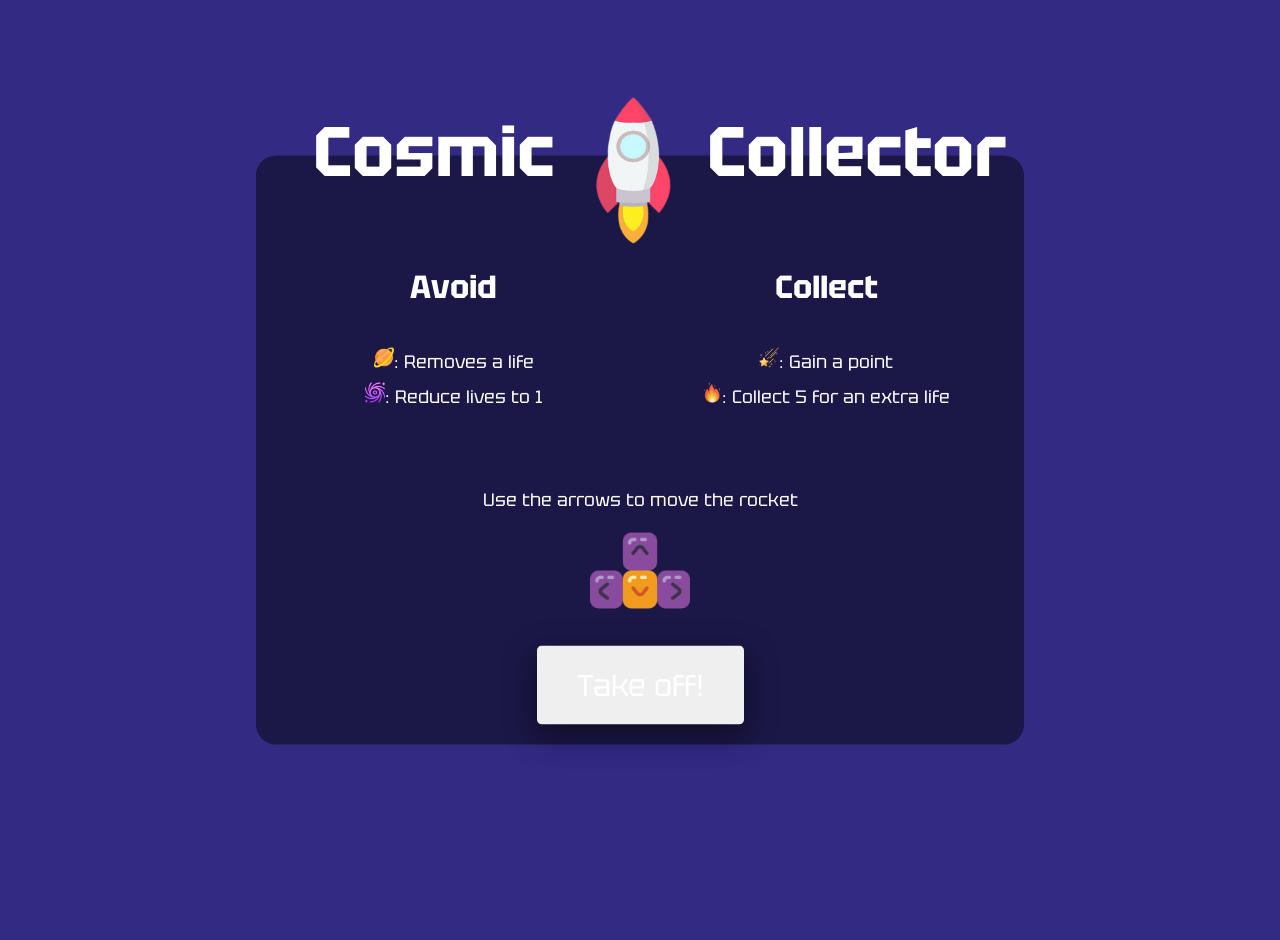
<file: index.html>
<!DOCTYPE html>
<html lang="en">
  <head>
    <meta charset="UTF-8" />
    <meta name="viewport" content="width=device-width, initial-scale=1.0" />
    <meta http-equiv="X-UA-Compatible" content="ie=edge" />
    <link rel="stylesheet" href="docs/styles/style.css" />
    <title>Rocket Game</title>
  </head>
  <body>
    <main>
      <div id="game-intro">
        <div class="title-rocket-div">
          <h1>Cosmic</h1>
          <img src="docs/images/rocket.png" alt="" class="rocket-icon" />
          <h1>Collector</h1>
        </div>
        <!-- <img src="docs/images/rocket.png" alt="" class="rocket-icon" /> -->
        <div id="instructions">
          <div class="instruction-column">
            <h1 class="heading">Avoid</h1>
            <div class="avoid-collect">
              <p>
                <img
                  src="docs/images/planet.png"
                  alt=""
                  class="instruction-icon"
                />: Removes a life
              </p>
              <p>
                <img
                  src="docs/images/blackhole.png"
                  alt=""
                  class="instruction-icon"
                />: Reduce lives to 1
              </p>
            </div>
          </div>

          <div class="instruction-column">
            <h1 class="heading">Collect</h1>
            <div class="avoid-collect">
              <p>
                <img
                  src="docs/images/star.png"
                  alt=""
                  class="instruction-icon"
                />: Gain a point
              </p>
              <p>
                <img
                  src="docs/images/fire.png"
                  alt=""
                  class="instruction-icon"
                />: Collect 5 for an extra life
              </p>
            </div>
          </div>
        </div>

        <p>Use the arrows to move the rocket</p>
        <img src="docs/images/keyboard.png" alt="" class="arrows-img" />

        <div id="btn-start-game">
          <button id="start-button" class="play-button">Take off!</button>
        </div>
      </div>

      <div id="game-container">
        <div class="sliding-background"></div>
        <div id="game-screen">
          <div id="stats">
            <div id="stats-score" class="general-stats">
              <p>🏆</p>
              <p><span id="score">0</span></p>
            </div>
            <div id="stats-lives" class="general-stats">
              <p>❤️</p>
              <p><span id="lives">5</span></p>
            </div>
            <div id="stats-fire" class="general-stats">
              <p>🔥</p>
              <p><span id="fire">0</span></p>
            </div>
          </div>
        </div>
      </div>

      <div id="game-end">
        <h1>Game Over!</h1>
        <p>🏆 You scored <span id="final-score"></span> points! 🏆</p>

        <br />
        <button id="restart-button" class="play-button">Play Again!</button>
      </div>
    </main>
    <script type="text/javascript" src="docs/scripts/blackhole.js">
      </scripttype>
    </script>
    <script type="text/javascript" src="docs/scripts/fire.js">
      </scripttype>
    </script>
    <script type="text/javascript" src="docs/scripts/star.js">
      </scripttype>
    </script>
    <script type="text/javascript" src="docs/scripts/planet.js">
      </scripttype>
    </script>
    <script type="text/javascript" src="docs/scripts/rocket.js">
      </scripttype>
    </script>
    <script type="text/javascript" src="docs/scripts/game.js">
      </scripttype>
    </script>
    <script type="text/javascript" src="docs/scripts/script.js">
      </scripttype>
    </script>
  </body>
</html>
</file>
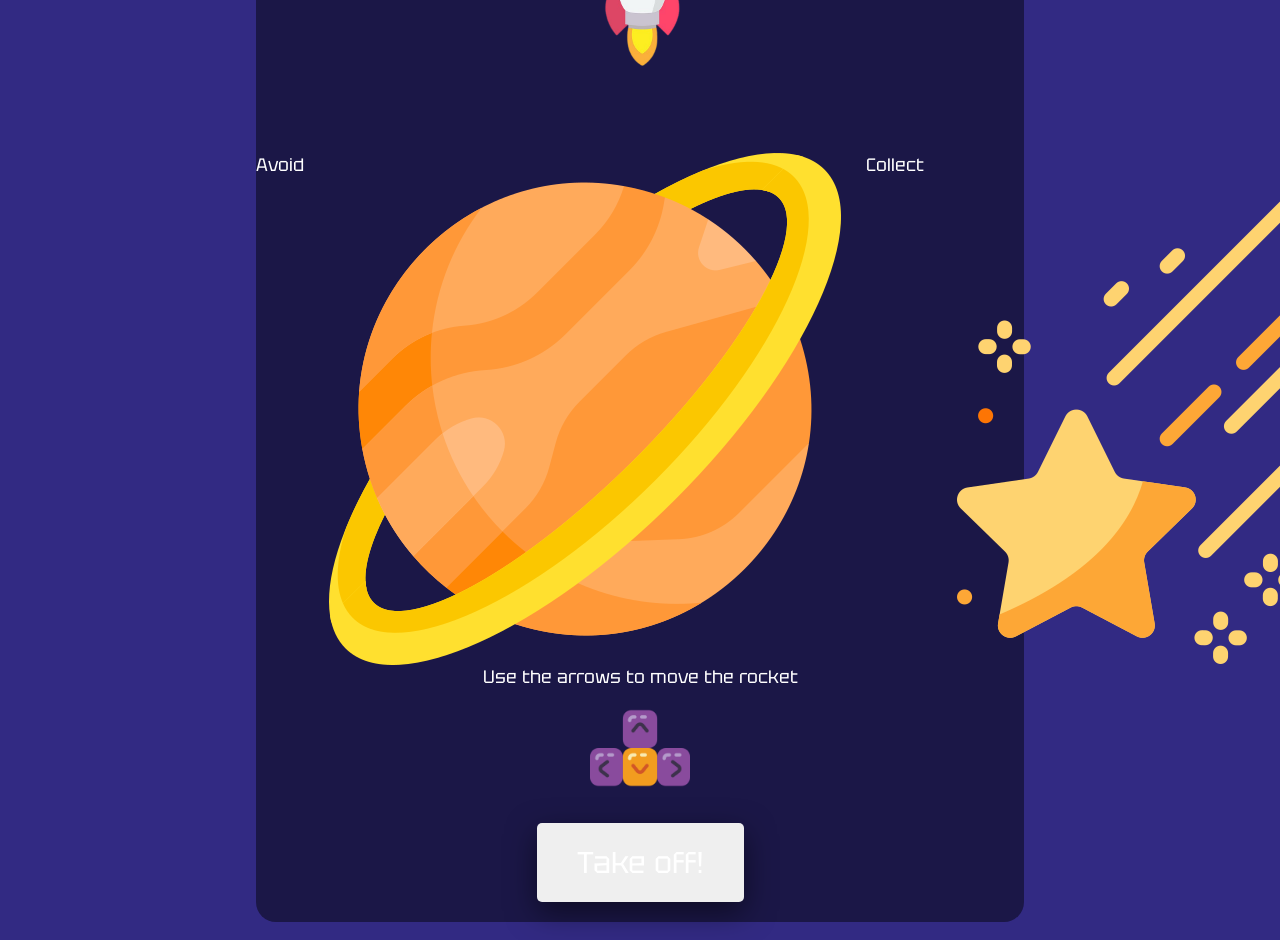
<file: docs/index.html>
<!DOCTYPE html>
<html lang="en">
  <head>
    <meta charset="UTF-8" />
    <meta name="viewport" content="width=device-width, initial-scale=1.0" />
    <meta http-equiv="X-UA-Compatible" content="ie=edge" />
    <link rel="stylesheet" href="/docs/styles/style.css" />
    <title>Rocket Game</title>
  </head>
  <body>
    <main>
      
      <div id="game-intro">
        <img src="/docs/images/rocket.png" alt="" class="rocket-icon" />
        <div id="instructions">
          <p>Avoid</p>
          <img src="/docs/images/planet.png" alt="" class="planet-icon" />
          <p>Collect</p>
          <img src="/docs/images/star.png" alt="" class="star-icon" />
          <!-- <p>Increase speed</p>
          <img src="/images/fire.png" alt="" class="fire-icon"> -->
        </div>

        <p>Use the arrows to move the rocket</p>
        <img src="/docs/images/keyboard.png" alt="" class="arrows-img" />

        <div id="btn-start-game">
          <button id = "start-button" class="play-button">Take off!</button>
        </div>
      </div>

      

      <div id="game-container">
        <div id="game-screen">
          <div id="stats">
            <div id="stats-score" class="general-stats">
              <p>🏆</p>
              <!-- <img src="/images/score.png" alt="" /> -->
              <p><span id="score">0</span></p>
            </div>
            <div id="stats-lives" class="general-stats">
              <p>❤️</p>
              <!-- <img src="/images/heart.png" alt="" /> -->
              <p><span id="lives">5</span></p>
            </div>
            <!-- <div id="stats-boost">
              <img src="/images/fire.png" alt="" >
              <p><span id="boost">0</span></p>
            </div> -->
          </div>
        </div>
      </div>

      <div id="game-end">
        <!-- <img src="/images/fire.png" alt="" /> -->
        <h1>Game Over!</h1>
        <p>🏆 You scored <span id = "final-score"></span> points! 🏆</p>

        <br />
        <button id = "restart-button" class="play-button">Play Again!</button>
      </div>

      <!-- come back to style -->
    </main>
    <script type="text/javascript" src="/docs/scripts/star.js">
    </scripttype>
  </script>
    <script type="text/javascript" src="/docs/scripts/planet.js">
      </scripttype>
    </script>
    <script type="text/javascript" src="/docs/scripts/rocket.js">
      </scripttype>
    </script>
    <script type="text/javascript" src="/docs/scripts/game.js">
      </scripttype>
    </script>
    <script type="text/javascript" src="/docs/scripts/script.js">
      </scripttype>
    </script>
  </body>
</html>
</file>
<file: docs/styles/style.css>
@import url("https://fonts.googleapis.com/css2?family=Tektur:wght@400;700&display=swap");

* {
  margin: 0;
  padding: 0;
  font-family: "Tektur", cursive;
}

body {
  padding: 0;
  text-align: center;
  cursor: url("https://i.ibb.co/8Mhxb23/rocket-cursor.png"), auto;
}

main {
  background-color: rgb(50, 42, 131);
}

#game-intro {
  background-color: rgb(27, 23, 71);
  align-items: center;
  width: 60vw;
  height: vh;
  transform: translate(-50%, -50%);
  position: absolute;
  top: 50%;
  left: 50%;
  color: white;
  border-radius: 20px;

}

#game-intro p {
  font-size: 18px;
  margin-bottom: 10px;
}

.arrows-img {
  width: 100px;
  margin-bottom: 20px;
}

#instructions {
  display: flex;
  flex-direction: row;
  justify-content: space-evenly;
  gap: 25px;
  
}

.rocket-icon {
  width: 120px; 
  height: 170px; 
  position: relative;
  z-index: 10;
  top: -70px;
}

.title-rocket-div{
  display: flex;
  flex-direction: row;
  justify-content: space-evenly;
  align-items: center;
  margin-left: 40px;

}

.title-rocket-div h1 {
  font-size: 70px;
  position: relative;
  z-index: 10;
  top: -90px;
}


.instruction-icon {
  width: 20px;
  height: 20px;
}

.instruction-column {
  display: flex;
  flex-direction: column;
  justify-content: space-between;
}

.avoid-collect {
  background-image: url("https://i.ibb.co/qCcyJ2z/background.jpg");
  width: 300px;
  padding: 20px 0;
  border-radius: 8px;
  position: relative;
  top: -50px;
}

.heading {
  margin-bottom: 10px;
  position: relative;
  top: -60px;
}

#game-container {
  display: flex;
  width: 100vw;
  height: 100vh;
  padding: 20px 0;
  justify-content: center;
  align-items: center;
  /* cursor: auto; */
  cursor: url("https://i.ibb.co/8Mhxb23/rocket-cursor.png"), auto;
}

#stats {
  display: flex;
  flex-direction: column;
  align-items: start;
  justify-content: center;
  gap: 20px;
  background-color: rgba(50, 42, 131, 0.5);
  width: 5vw;
  height: 190px;
  padding: 0 20px;
  border-radius: 10px;
  margin-left: 15px;
}

.general-stats {
  font-size: 30px;
  color: white;
  display: flex;
  flex-direction: row;
  gap: 20px;
}

#game-screen {
  display: none;
  align-content: center;
  padding: 20px 0;
  overflow: hidden;
  position: relative;
  background-image: url("https://i.ibb.co/qCcyJ2z/background.jpg");
  background-size: cover;
  animation: slide 5s linear infinite;
  cursor: auto;
}

@keyframes slide {
  0% {
    background-position: 0 -1000px;
  }
  95% {
    background-position: 0 0;
  }
  100% {
    background-position: 0 50px;
  }
}

#blackhole {
  position: relative;
  animation: rotation 5s infinite linear;
}

@keyframes rotation {
  from {
    transform: rotate(0deg);
  }
  to {
    transform: rotate(359deg);
  }
}

#game-end {
  display: none;
  color: white;
  height: 100vh;
  flex-direction: column;
  align-items: center;
  justify-content: center;
}

#game-end h1 {
  font-size: 8rem;
  margin: 0;
  margin-bottom: 20px;
}

#game-end p {
  font-size: 2.2rem;
  margin-bottom: 40px;
}

.play-button {
  font-size: 30px;
  background-image: url("https://i.ibb.co/qCcyJ2z/background.jpg");
  color: white;
  padding: 20px 40px;
  border: 0;
  box-shadow: 0;
  border-radius: 5px;
  margin-bottom: 20px;
  cursor: url("https://i.ibb.co/8Mhxb23/rocket-cursor.png"), pointer;
  box-shadow: 0 10px 30px rgba(0, 0, 0, 0.5);
}

.play-button:active {
  box-shadow: none;
}
</file>
